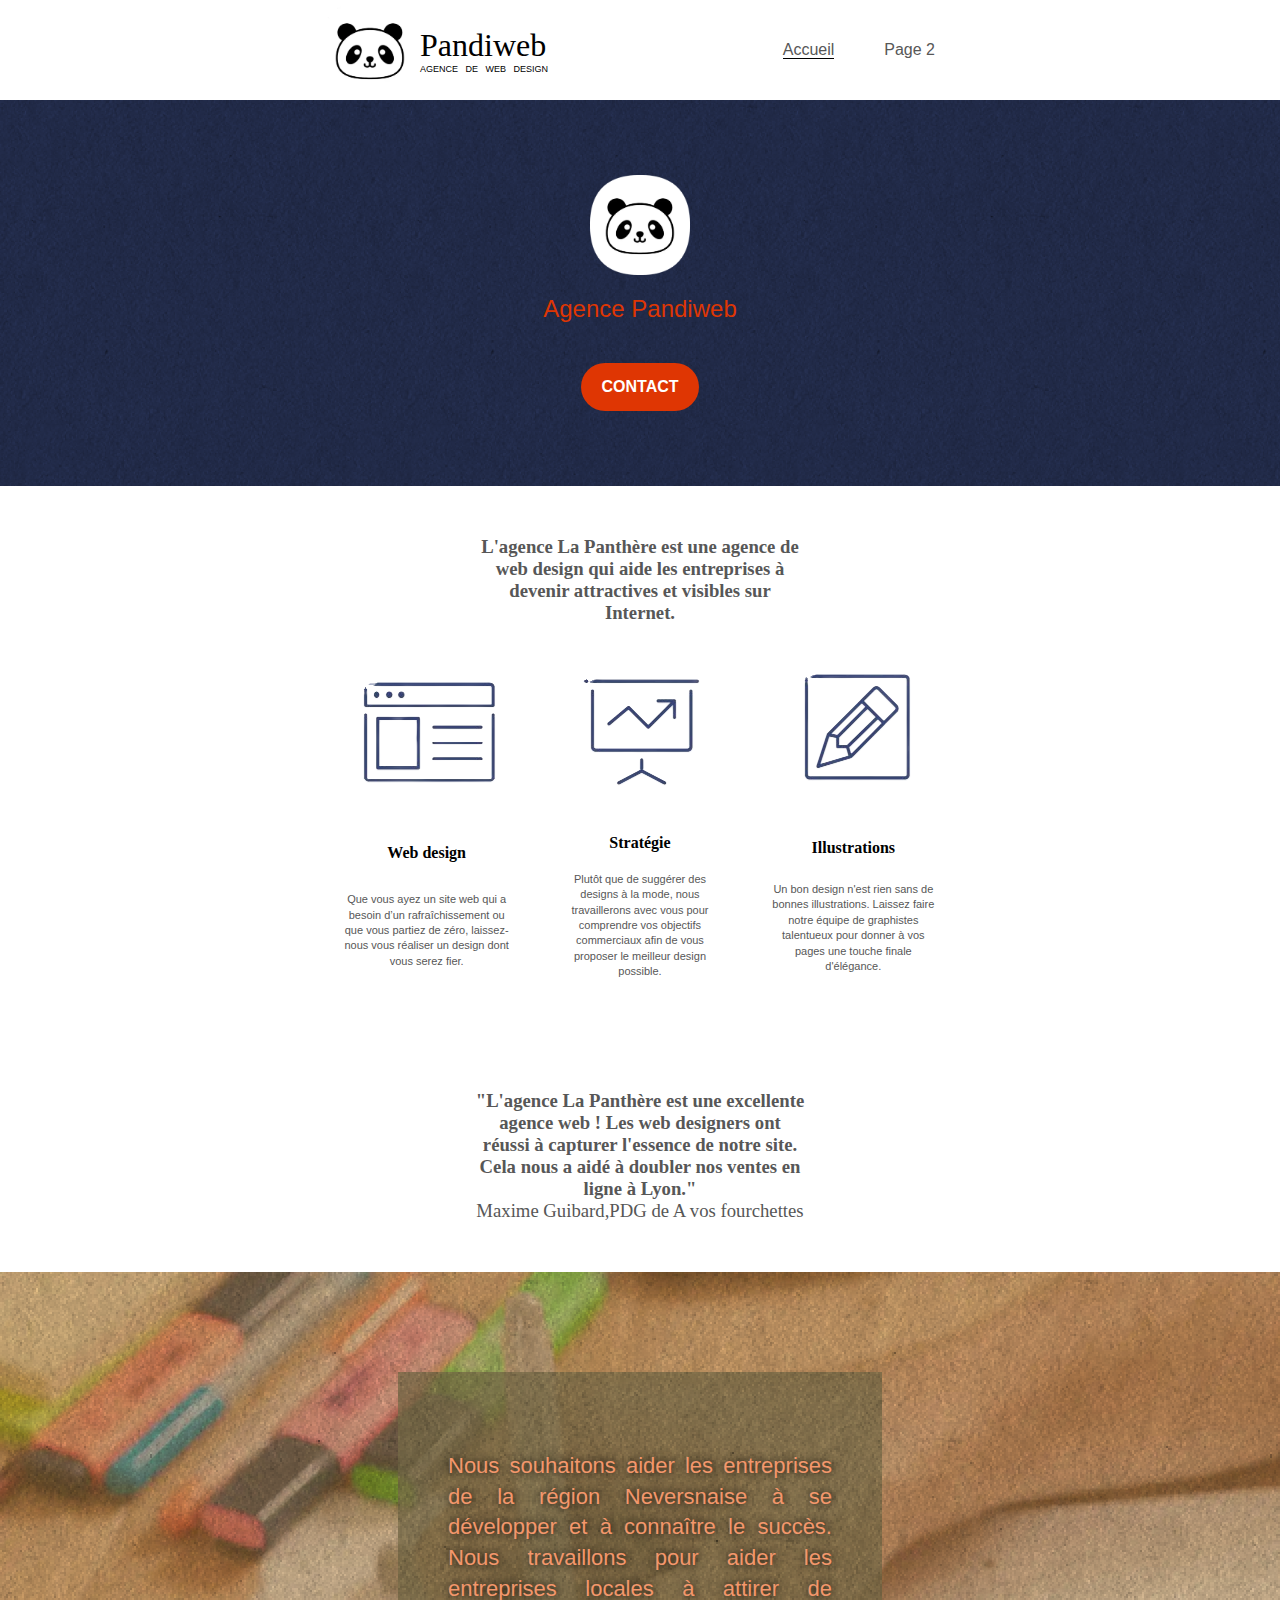
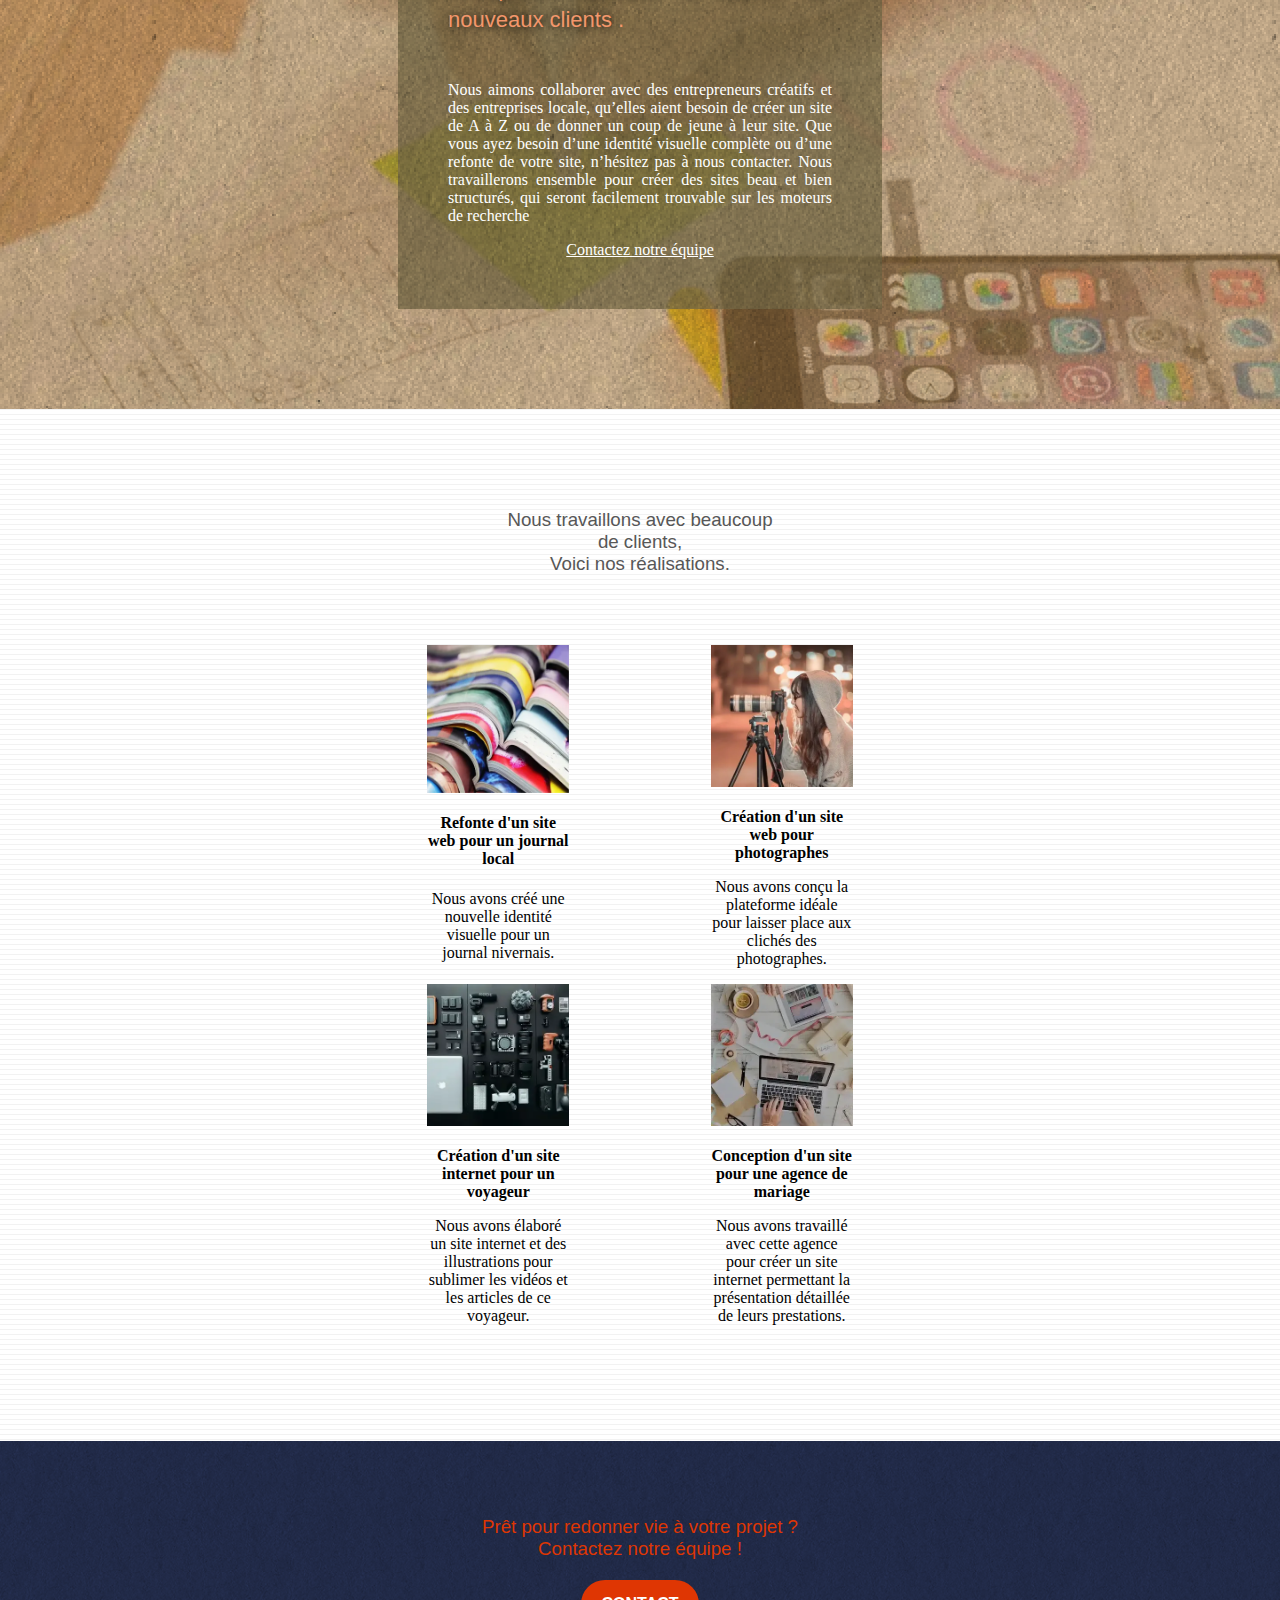
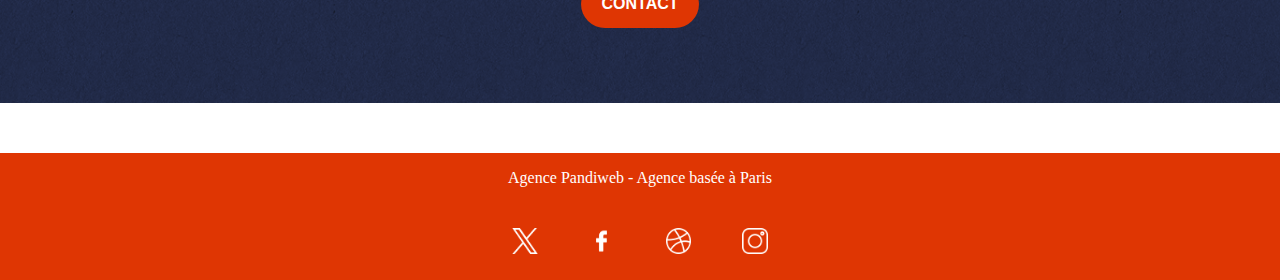
<file: index.html>
<!doctype html>
<html lang="fr">
<head>
    <meta charset="utf-8">
    <meta name="keywords" content="seo, google, site web, site internet, agence design paris, agence design, agence design,agence design,agence design,agence design,agence design,agence design,agence design,agence design">
    <meta name="description" content="Profitez de l'expertise d'une agence web à Aix-en-Provence pour améliorer votre présence en ligne. Apportez de la crédibilité à votre activité avec un site web professionnel.">
    <meta name="viewport" content="width=device-width, initial-scale=1.0, viewport-fit=cover">
    <link rel="shortcut icon" type="image/png" href="favicon.jpg">
    <link rel="stylesheet" type="text/css" href="./assets/css/style.css">
    <title>Page 1</title>
</head>
<body>
<header>
    <div id="titre">
        <a href="index.html">
            <img src="assets/img/logo.webp" alt="Logo du site de l'agence Pandiweb">
            <div id="logoTitre">
                <h1>Pandiweb</h1>
                <p id="slogan">AGENCE DE WEB DESIGN</p>
            </div>
        </a>
    </div>
    <nav>
        <ul>
            <li><a class="active" href="index.html">Accueil</a></li>
            <li><a href="page_2.html">Page 2</a></li>
        </ul>
    </nav>
</header>
<section class="contact papier">
    <img src="assets/img/logo.webp" alt="Logo du site de l'agence Pandiweb">
    <h2 id="titreBanniere">Agence Pandiweb</h2>
    <a href="page_2.html" class="boutonContact">CONTACT</a>
</section>
<section id="presentation">
    <h3>
        L'agence La Panthère est une agence de web design qui aide les entreprises à devenir attractives et visibles sur Internet.
    </h3>
    <div id="services">
        <div class="service">
            <img src="assets/img/icones/navigateur.png" alt="">
            <h4>Web design</h4>
            <p>Que vous ayez un site web qui a besoin d’un rafraîchissement ou que vous partiez de zéro, laissez-nous vous réaliser un design dont vous serez fier.</p>
        </div>
        <div class="service">
            <img src="assets/img/icones/strategie.png" alt="">
            <h4>Stratégie</h4>
            <p>Plutôt que de suggérer des designs à la mode, nous travaillerons avec vous pour comprendre vos objectifs commerciaux afin de vous proposer le meilleur design possible.</p>
        </div>
        <div class="service">
            <img src="assets/img/icones/illustrations.png" alt="">
            <h4>Illustrations</h4>
            <p>Un bon design n'est rien sans de bonnes illustrations. Laissez faire notre équipe de graphistes talentueux pour donner à vos pages une touche finale d'élégance.</p>
        </div>
    </div>
    <h3 id="citation">
        "L'agence La Panthère est une excellente agence web ! Les web designers ont réussi à capturer l'essence de notre site. Cela nous a aidé à doubler nos ventes en ligne à Lyon."
    </h3>
    <h3 id="source">
        Maxime Guibard,PDG de A vos fourchettes
    </h3>
</section>
<section id="background">
    <div id="backgroundPapier">
        <div id="carte">
            <h4>
                Nous souhaitons aider les entreprises de la région Neversnaise à se développer et à connaître le succès. Nous travaillons pour aider les entreprises locales à attirer de nouveaux clients .
            </h4>
            <p>
                Nous aimons collaborer avec des entrepreneurs créatifs et des entreprises locale, qu’elles aient besoin de créer un site de A à Z ou de donner un coup de jeune à leur site. Que vous ayez besoin d’une identité visuelle complète ou d’une refonte de votre site, n’hésitez pas à nous contacter. Nous travaillerons ensemble pour créer des sites beau et bien structurés, qui seront facilement trouvable sur les moteurs de recherche
            </p>
            <a href="page_2.html">Contactez notre équipe</a>
        </div>
    </div>
</section>
<section id="activites">
    <h3>
        Nous travaillons avec beaucoup de clients,<br>
        Voici nos réalisations.
    </h3>
    <div id="carreActivites">
        <div>
            <img src="./assets/img/1.webp" alt="">
            <h4>Refonte d'un site web pour un journal local</h4>
            <p>Nous avons créé une nouvelle identité visuelle pour un journal nivernais.</p>
        </div>
        <div>
            <img src="./assets/img/2.webp" alt="">
            <h4>Création d'un site web pour photographes</h4>
            <p>Nous avons conçu la plateforme idéale pour laisser place aux clichés des photographes.</p>
        </div>
        <div>
            <img src="./assets/img/3.webp" alt="">
            <h4>Création d'un site internet pour un voyageur</h4>
            <p>Nous avons élaboré un site internet et des illustrations pour sublimer les vidéos et les articles de ce voyageur.</p>
        </div>
        <div>
            <img src="./assets/img/4.webp" alt="">
            <h4>Conception d'un site pour une agence de mariage</h4>
            <p>Nous avons travaillé avec cette agence pour créer un site internet permettant la présentation détaillée de leurs prestations.</p>
        </div>
    </div>
</section>
<section class="contact papier">
    <h3 id="callToAction">
        Prêt pour redonner vie à votre projet ?<br>
        Contactez notre équipe !
    </h3>
    <a href="page_2.html" class="boutonContact">CONTACT</a>
</section>
<footer>
    <p>Agence Pandiweb - Agence basée à Paris</p>
        <img src="assets/img/icones/twitter.webp" alt="icone de X (anciennement Twitter)">
        <img src="assets/img/icones/facebook.webp" alt="icone de Facebook">
        <img src="assets/img/icones/dribble.webp" alt="icone de Dribble">
        <img src="assets/img/icones/instagram.webp" alt="icone de Instagram">
</footer>
</body>
</html>
</file>
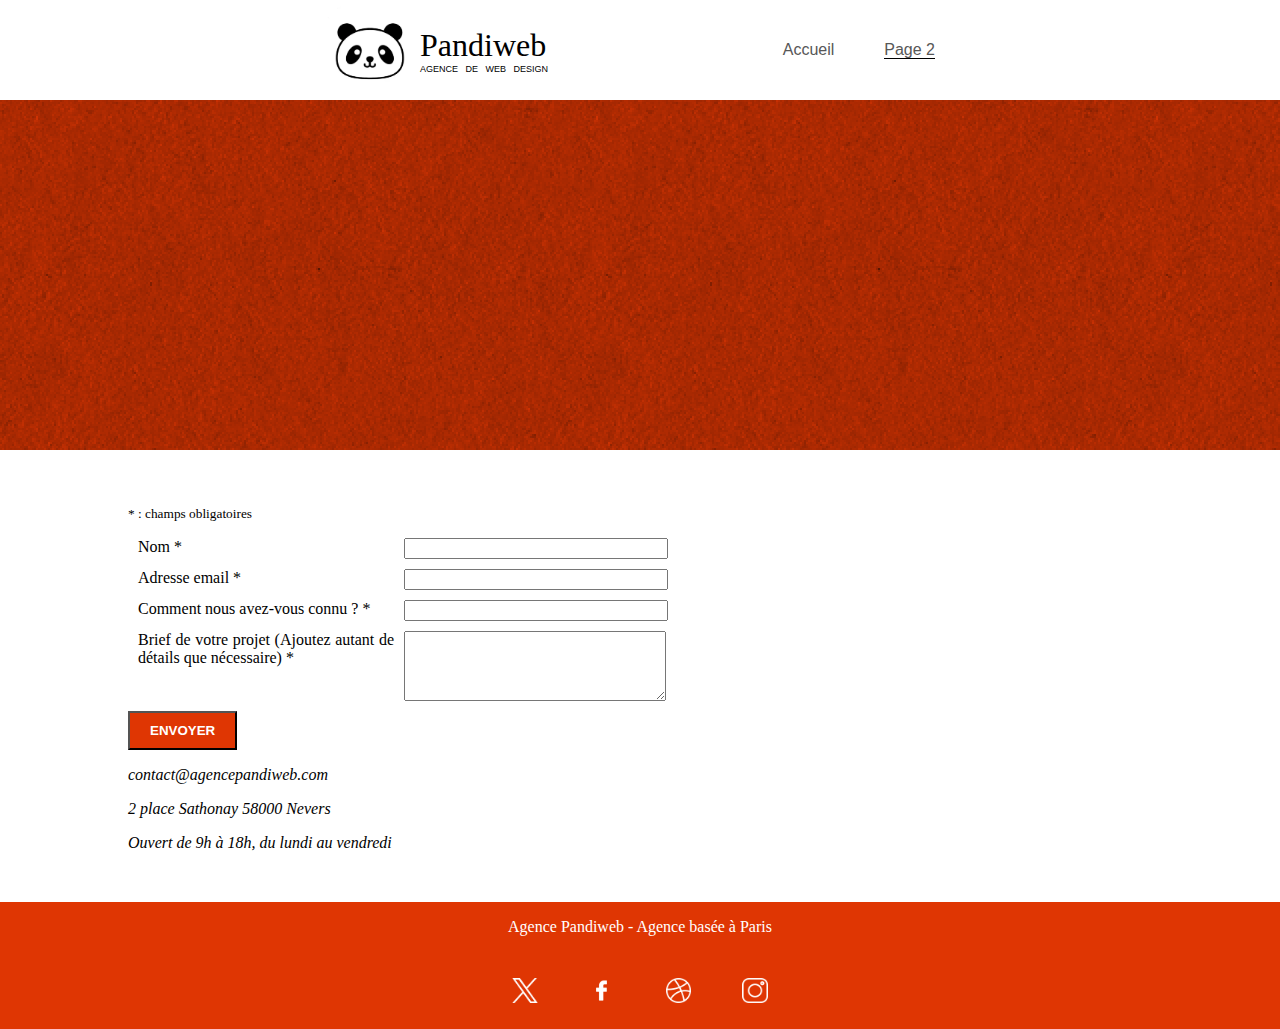
<file: page_2.html>
<!doctype html>
<html lang="fr">
<head>
    <meta charset="utf-8">
    <meta name="keywords" content="seo, google, site web, site internet, agence design paris, agence design, agence design,agence design,agence design,agence design,agence design,agence design,agence design,agence design">
    <meta name="description" content="Profitez de l'expertise d'une agence web à Aix-en-Provence pour améliorer votre présence en ligne. Apportez de la crédibilité à votre activité avec un site web professionnel.">
    <meta name="viewport" content="width=device-width, initial-scale=1.0, viewport-fit=cover">
    <link rel="shortcut icon" type="image/png" href="favicon.jpg">
    <link rel="stylesheet" type="text/css" href="./assets/css/style.css">
    <title>Page 2</title>
</head>
<body>
<header>
    <div id="titre">
        <a href="index.html">
            <img src="assets/img/logo.webp" alt="Logo du site de l'agence Pandiweb">
            <div id="logoTitre">
                <h1>Pandiweb</h1>
                <p id="slogan">AGENCE DE WEB DESIGN</p>
            </div>
        </a>
    </div>
    <nav>
        <ul>
            <li><a href="index.html">Accueil</a></li>
            <li><a class="active" href="page_2.html">Page 2</a></li>
        </ul>
    </nav>
</header>
<section id="separationTerre" class="contact"></section>
<form action="includes/form_1.php" id="form_1" novalidate data-success-msg="Votre message a bien été envoyé." data-fail-msg="Une erreur est apparement survenue. Veuillez nous excuser pour l'inconvenience!">
   <p><sub>* : champs obligatoires</sub></p>
    <div>
        <label for="name">Nom *
        </label>
        <input id="name" name="name" required />
    </div>
    <div>
        <label for="email">
            Adresse email *
        </label>
        <input type="email" id="email" name="email"required />
    </div>
    <div>
        <label for="input_504">
            Comment nous avez-vous connu ? *
        </label>
        <input type="text" name="input_504" id="input_504"  required/>
    </div>
    <div>
        <label for="message">
            Brief de votre projet (Ajoutez autant de détails que nécessaire) *
        </label>
        <textarea id="message" name="message" required></textarea>
    </div>
    <button id="submit" name="submit" type="submit">ENVOYER</button>
    <address>
        <p>contact@agencepandiweb.com</p>
        <p>2 place Sathonay 58000 Nevers</p>
        <p>Ouvert de 9h à 18h, du lundi au vendredi</p>
    </address>
</form>
<footer>
    <p>Agence Pandiweb - Agence basée à Paris</p>
    <img src="assets/img/icones/twitter.webp" alt="icone de X (anciennement Twitter)">
    <img src="assets/img/icones/facebook.webp" alt="icone de Facebook">
    <img src="assets/img/icones/dribble.webp" alt="icone de Dribble">
    <img src="assets/img/icones/instagram.webp" alt="icone de Instagram">
</footer>
</body>
</html>
</file>
<file: assets/css/style.css>
body{
    margin: 0;
    text-align: justify;
}
header {
    display: flex;
    width: 50%;
    justify-content: space-between;
    margin: auto;
}
header div#titre{
    display: flex;
}
header div#titre a{
    display: flex;
    text-decoration: none;
    color: black;
}
header div#titre a div#logoTitre{
    display: flex;
    flex-direction: column;
    justify-content: center;
}
header div#titre a div#logoTitre h1, header div#titre a div#logoTitre p{
    margin: 0;
}
header div#titre div#logoTitre h1{
    font-family: "Times New Roman", serif;
    font-weight: lighter;
}
header div#titre div#logoTitre p{
    font-family: Arial, Helvetica, sans-serif;
    color: #000000;
    font-size: xx-small;
    word-spacing: 5px;
}
header a img{
    width: 100px;
}
header nav{
    display: flex;
    flex-direction: column;
    justify-content: center;
}
header nav ul{
    display: flex;
    list-style-type: none;
}
header nav ul li{
    margin: auto 25px
}
header nav ul li a{
    font-family: Helvetica, sans-serif;
    color: #575757;
    text-decoration: none;
}
header nav ul li a.active{
    border-bottom: 1px solid #000000;
}
section h3{
    width: 26%;
    margin: auto;
    text-align: center;
    font-family: "Times New Roman", serif;
    color: #575757;
}
section h3#source{
    font-weight: lighter;
    color: #575757;
}
section.papier{
    background-image: url("../img/texture-paper.webp");
    background-size: contain;
}
section.contact{
    display: flex;
    flex-direction: column;
    justify-content: center;
    text-align: center;
    align-items: center;
    margin-bottom: 50px;
    padding: 75px 10px;
    background-color: #2B375E;
}
section.contact img{
    width: 100px;
}
section.contact h2{
    color: #DF3603;
    font-family: Helvetica, sans-serif;
    font-weight: 400;
}
a.boutonContact{
    margin: 20px auto 0 auto;
    padding: 15px 20px;
    font-weight: bold;
    font-family: Arial, Helvetica, sans-serif;
    text-decoration: none;
    color: #FFFFFF;
    background-color: #DF3603;
    border-radius: 50px;
}
div#services{
    display: flex;
    justify-content: space-around;
    width: 50%;
    margin: 0 auto 100px auto;
}
div#services div.service{
    display: flex;
    flex-wrap: wrap;
    justify-content: space-around;
    width: 30%;
    text-align: center;
}
div#services div.service img{
    height: 200px;
    aspect-ratio: 1/1;
}
div#services div.service h4{
    width: 100%;
    margin: 10px;
}
div#services div.service p{
    width: 100%;
    margin: 10px;
    font-family: Helvetica, sans-serif;
    font-weight: 400;
    font-size: 11px;
    line-height: 1.4;
    color: #575757;
}
section#background{
    background-image: url("../../assets/img/image-de-presentation.webp");
    background-size: cover;
    background-repeat: no-repeat;
    margin-top: 50px;
}
section#background div#backgroundPapier{
    background-image: url("../../assets/img/texture-paper.webp");
    padding: 100px 0;
}
section#background div#carte{
    display: flex;
    flex-wrap: wrap;
    width: 30%;
    margin: auto;
    padding: 50px;
    background-image: url("../../assets/img/texture-paper.webp");
    background-color: #A59363B2;
}
section#background div#carte h4{
    font-family: Helvetica, sans-serif;
    font-size: 22px;
    font-weight: 400;
    line-height: 1.4em;
    color: #F3976C;
    text-shadow: #000000 1px 0 10px;
}
section#background div#carte p{
    color: #FFFFFF;
}

section#background div#carte a{
    margin: auto;
    color: #FFFFFF;
}
section#activites{
    background-image: url("../../assets/img/lines-h2-bg.webp");
    display: flex;
    flex-wrap: wrap;
    justify-content: space-around;
    padding: 100px;
}
section#activites h3{
    font-family: Helvetica, sans-serif;
    font-weight: 400;
}
section#activites div#carreActivites{
    width: 75%;
    display: flex;
    flex-wrap: wrap;
    justify-content: center;
    margin-top: 70px;
}
section#activites div#carreActivites div{
    display: flex;
    flex-wrap: wrap;
    justify-content: center;
    width: 35%;
    text-align: center;
}
section#activites div#carreActivites div img{
    width: 50%;
}
section#activites div#carreActivites div p, section#activites div#carreActivites div h4{
    width: 51%;
}
section#activites div#carreActivites div h4{
    margin-bottom: 0;
}
h3#callToAction{
    font-family: Helvetica, sans-serif;
    font-weight: 400;
    color: #DF3603;
}
section#separationTerre{
    height: 200px;
    background-image: url("../img/texture-paper.webp");
    background-color: #DF3603;
}
form{
    width: 80%;
    margin: 50px auto;
}
form div{
    display: flex;
    flex-wrap: wrap;
    margin: 10px auto;
}
form div label{
    width: 25%;
    margin: 0 10px;
}
form div input{
    width: 25%;
}
form div textarea{
    width: 25%;
    aspect-ratio: 4/1;
}
button#submit{
    padding: 10px 20px;
    font-weight: bold;
    color: #FFFFFF;
    background-color: #DF3603;
}
footer{
    display: flex;
    flex-wrap: wrap;
    justify-content: center;
    color: #FFFFFF;
    background-color: #DF3603;
}
footer p{
    width: 100%;
    text-align: center;
}
footer img{
    width: 2%;
    margin: 2%;
}
</file>
